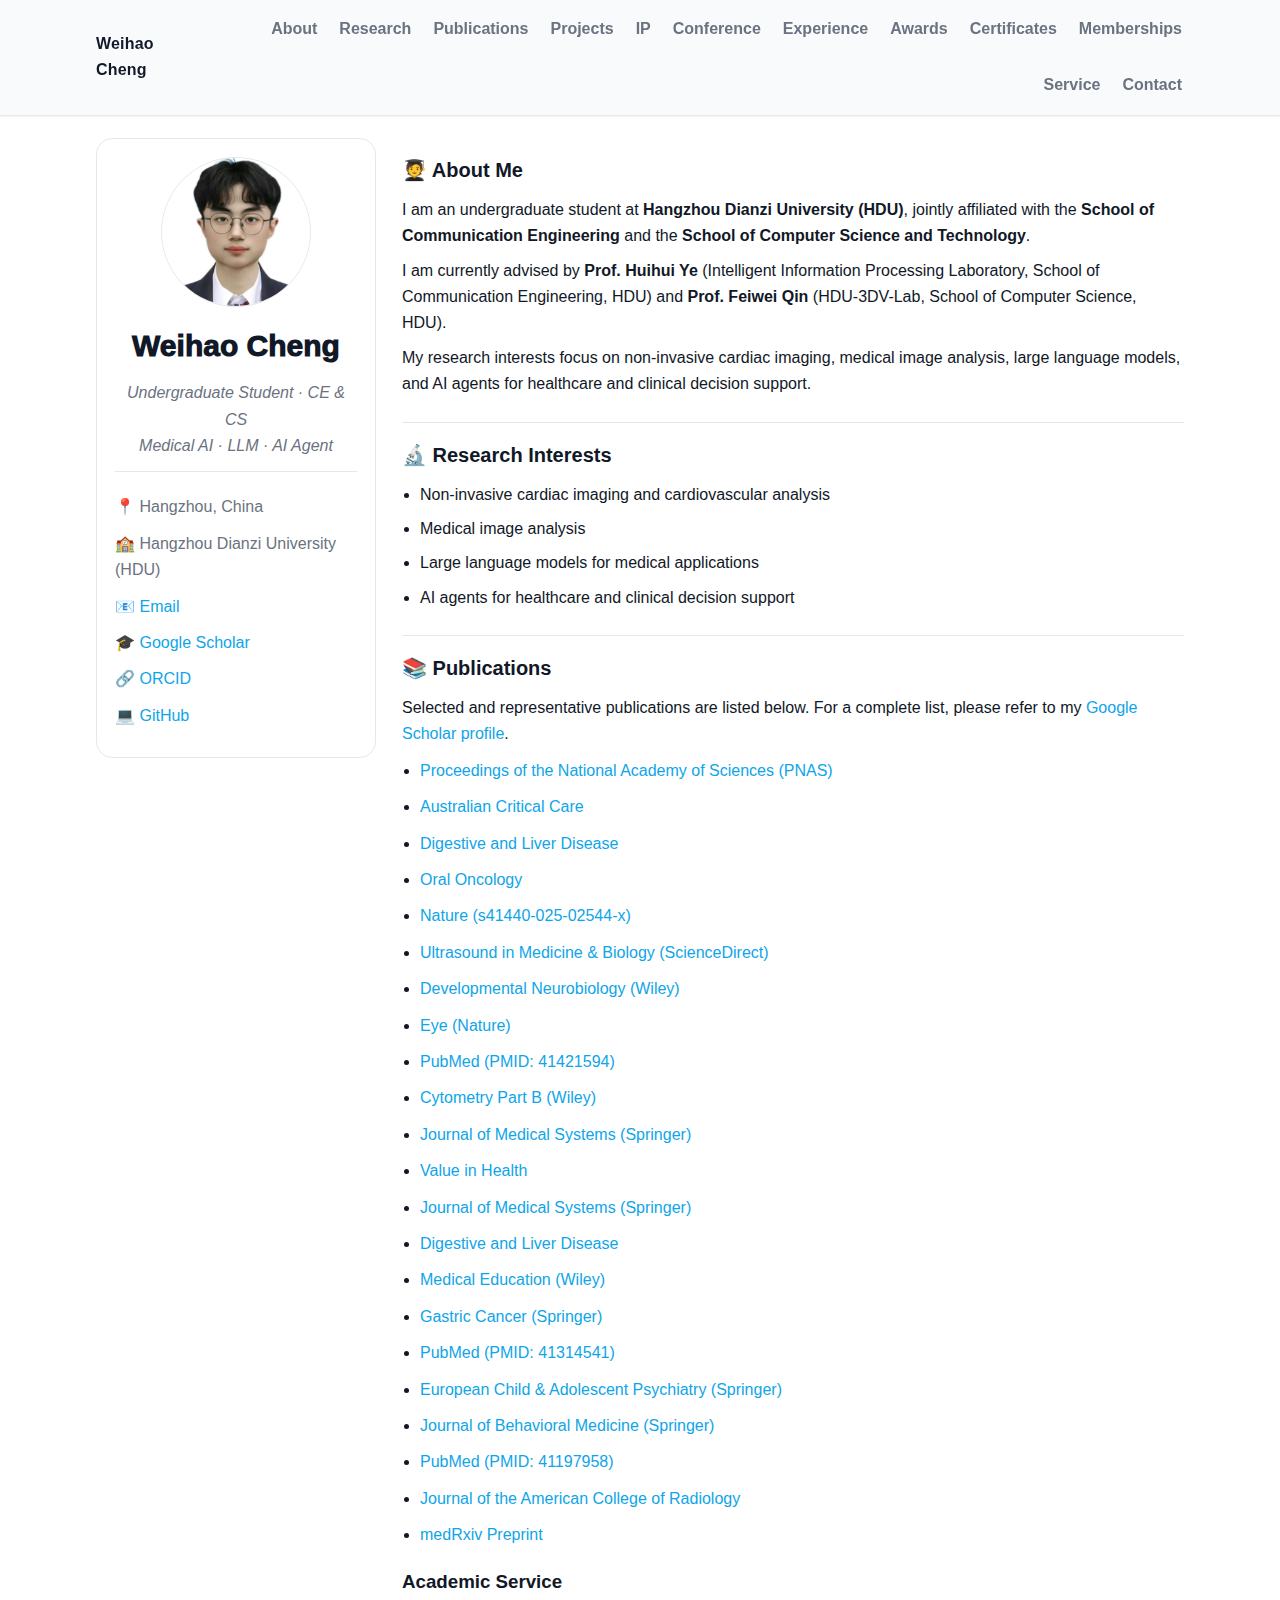
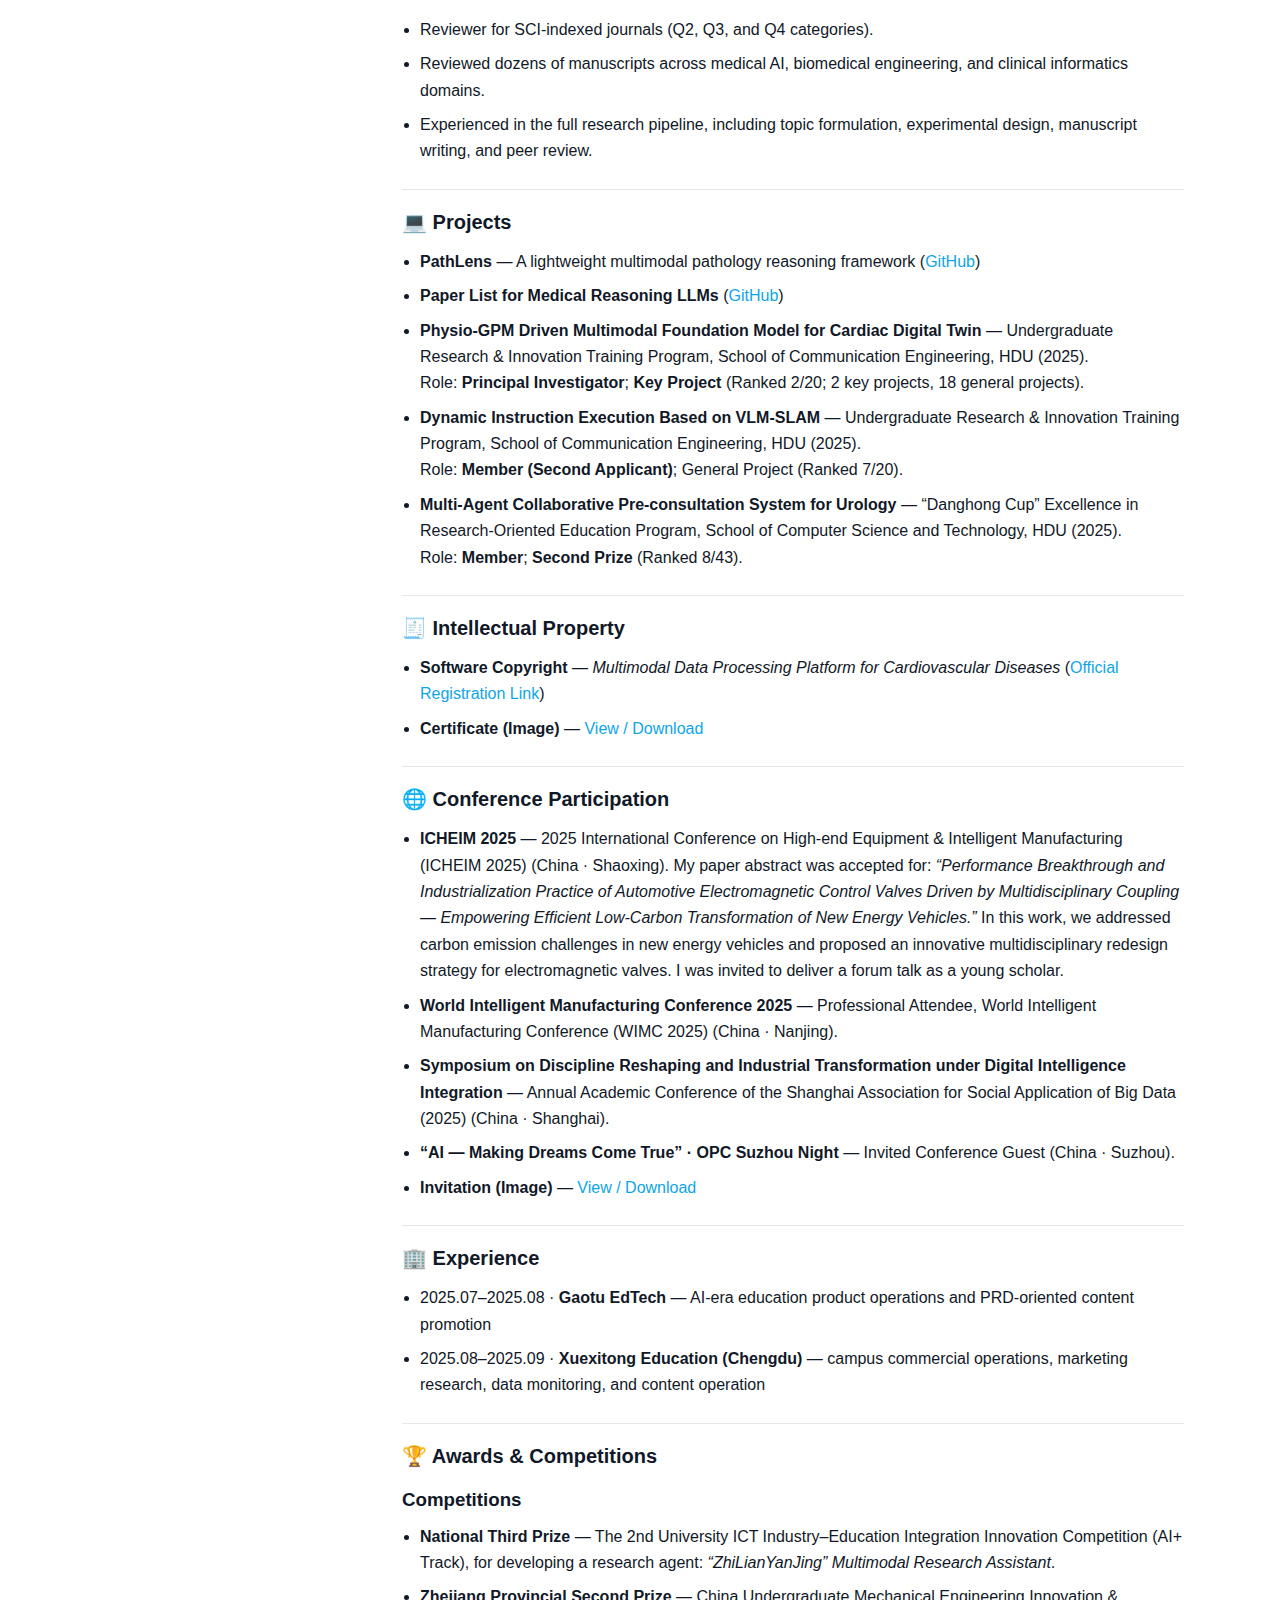
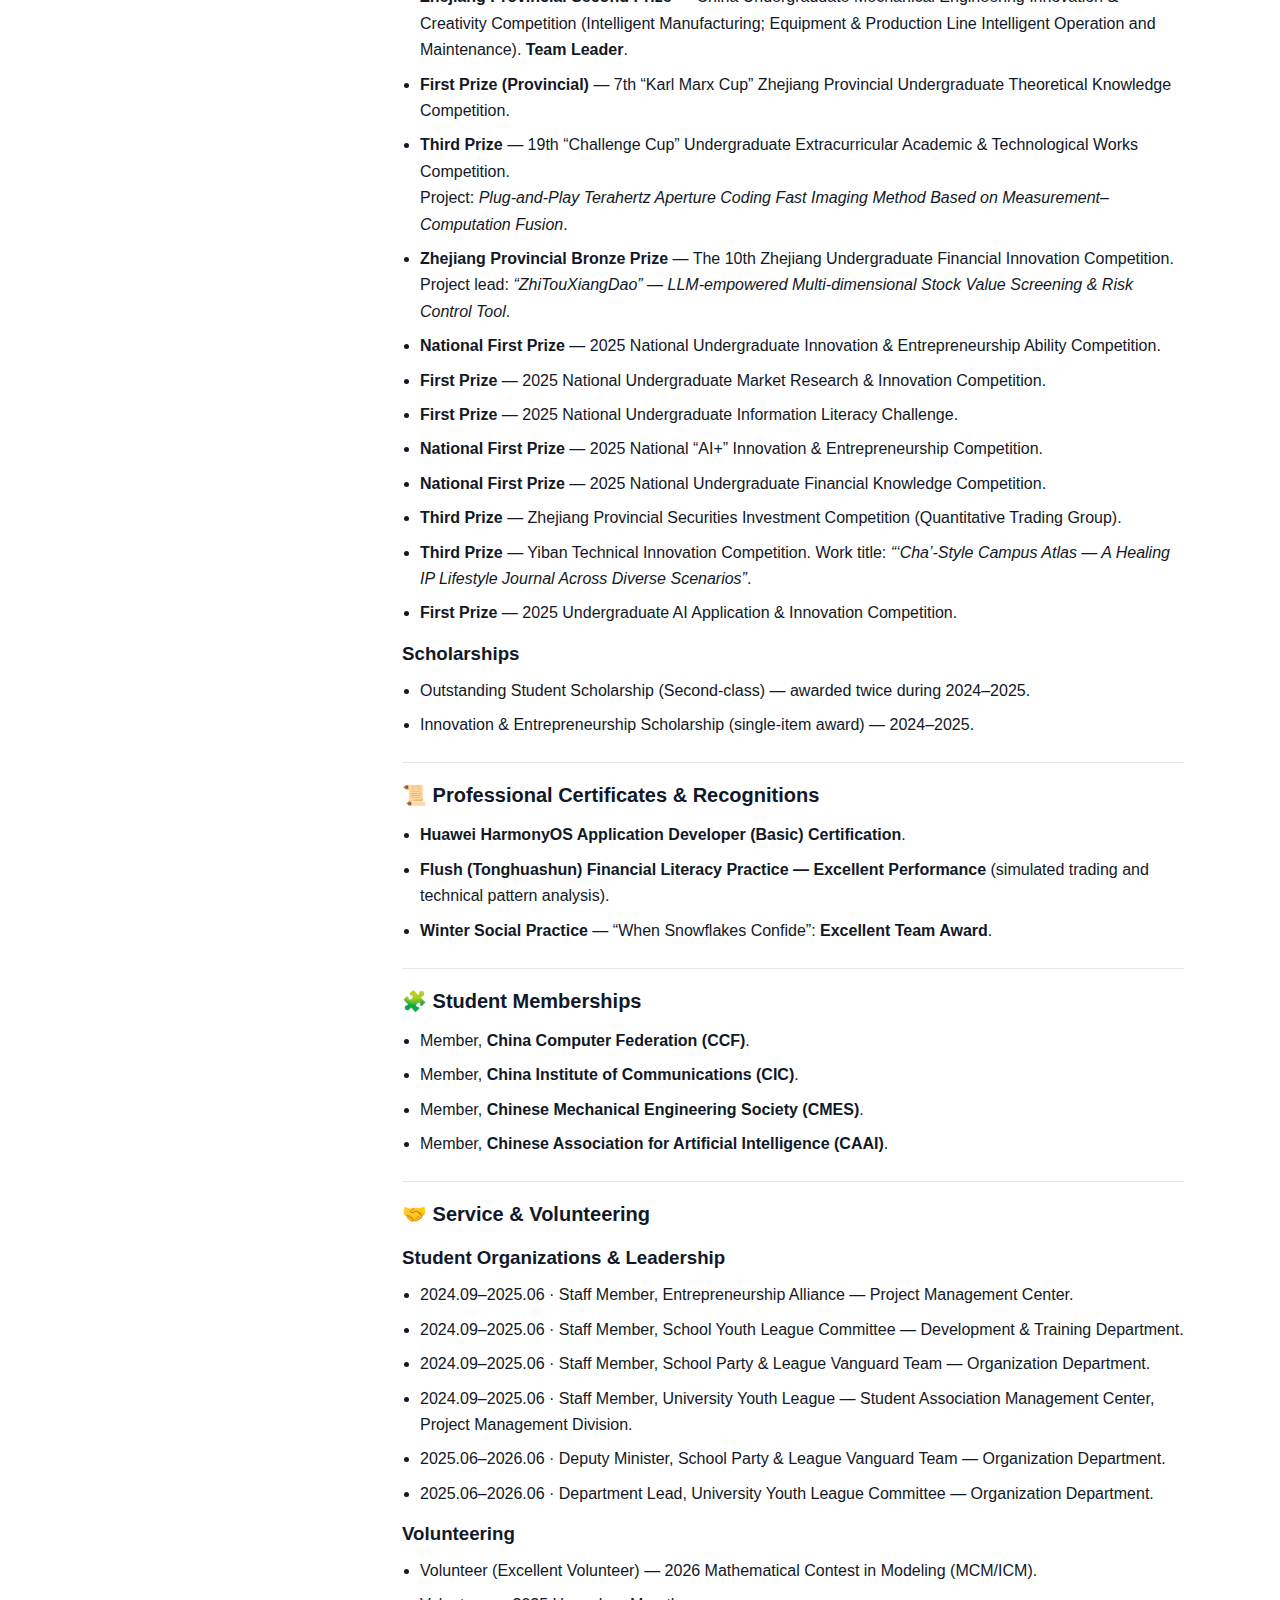
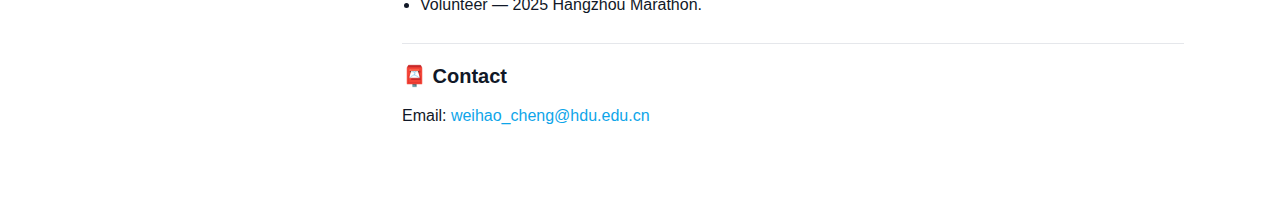
<file: index.html>
<!doctype html>
<html lang="en">
<head>
  <meta charset="utf-8"/>
  <meta name="viewport" content="width=device-width, initial-scale=1"/>
  <title>Weihao Cheng</title>
  <link rel="stylesheet" href="./assets/style.css">
</head>

<body>

<!-- ================= Top Navigation ================= -->
<header class="topbar">
  <div class="nav-inner">
    <div class="brand">Weihao Cheng</div>
    <nav class="nav">
      <a href="#about">About</a>
      <a href="#interests">Research</a>
      <a href="#publications">Publications</a>
      <a href="#projects">Projects</a>
      <a href="#ip">IP</a>
      <a href="#conference">Conference</a>
      <a href="#experience">Experience</a>
      <a href="#awards">Awards</a>
      <a href="#certificates">Certificates</a>
      <a href="#memberships">Memberships</a>
      <a href="#service">Service</a>
      <a href="#contact">Contact</a>
    </nav>
  </div>
</header>

<!-- ================= Main Layout ================= -->
<main class="container">

  <!-- ================= Sidebar ================= -->
  <aside class="sidebar">
    <div class="profile">
      <img src="./assets/avatar.jpg" class="avatar" alt="Weihao Cheng">
      <h1>Weihao Cheng</h1>
      <p class="tagline">
        Undergraduate Student · CE &amp; CS<br/>
        Medical AI · LLM · AI Agent
      </p>

      <ul class="info">
        <li>📍 <span>Hangzhou, China</span></li>
        <li>🏫 <span>Hangzhou Dianzi University (HDU)</span></li>
        <li>📧 <a href="mailto:weihao_cheng@hdu.edu.cn">Email</a></li>
        <li>🎓 <a href="https://scholar.google.com/citations?user=Hi_tqZgAAAAJ&amp;hl=zh-CN" target="_blank" rel="noopener">Google Scholar</a></li>
        <li>🔗 <a href="https://orcid.org/0009-0009-1891-4760" target="_blank" rel="noopener">ORCID</a></li>
        <li>💻 <a href="https://github.com/VhoCheng" target="_blank" rel="noopener">GitHub</a></li>
      </ul>
    </div>
  </aside>

  <!-- ================= Content ================= -->
  <section class="content">

    <!-- ===== About ===== -->
    <section class="section" id="about">
      <h2>🧑‍🎓 About Me</h2>
      <p>
        I am an undergraduate student at <b>Hangzhou Dianzi University (HDU)</b>,
        jointly affiliated with the <b>School of Communication Engineering</b> and the
        <b>School of Computer Science and Technology</b>.
      </p>
      <p>
        I am currently advised by <b>Prof. Huihui Ye</b>
        (Intelligent Information Processing Laboratory, School of Communication Engineering, HDU)
        and <b>Prof. Feiwei Qin</b>
        (HDU-3DV-Lab, School of Computer Science, HDU).
      </p>
      <p>
        My research interests focus on non-invasive cardiac imaging, medical image analysis,
        large language models, and AI agents for healthcare and clinical decision support.
      </p>
    </section>

    <!-- ===== Research Interests ===== -->
    <section class="section" id="interests">
      <h2>🔬 Research Interests</h2>
      <ul>
        <li>Non-invasive cardiac imaging and cardiovascular analysis</li>
        <li>Medical image analysis</li>
        <li>Large language models for medical applications</li>
        <li>AI agents for healthcare and clinical decision support</li>
      </ul>
    </section>

    <!-- ===== Publications ===== -->
    <section class="section" id="publications">
      <h2>📚 Publications</h2>
      <p>
        Selected and representative publications are listed below.
        For a complete list, please refer to my
        <a href="https://scholar.google.com/citations?user=Hi_tqZgAAAAJ&amp;hl=zh-CN" target="_blank" rel="noopener">Google Scholar profile</a>.
      </p>

      <ul class="pub-list">
        <li><a href="https://www.pnas.org/doi/abs/10.1073/pnas.2529610122" target="_blank" rel="noopener">Proceedings of the National Academy of Sciences (PNAS)</a></li>
        <li><a href="https://www.australiancriticalcare.com/article/S1036-7314(25)00313-3/abstract" target="_blank" rel="noopener">Australian Critical Care</a></li>
        <li><a href="https://www.dldjournalonline.com/article/S1590-8658(25)01217-4/fulltext" target="_blank" rel="noopener">Digestive and Liver Disease</a></li>
        <li><a href="https://www.oooojournal.net/article/S2212-4403(26)00043-X/abstract" target="_blank" rel="noopener">Oral Oncology</a></li>
        <li><a href="https://www.nature.com/articles/s41440-025-02544-x" target="_blank" rel="noopener">Nature (s41440-025-02544-x)</a></li>
        <li><a href="https://www.sciencedirect.com/science/article/abs/pii/S0720048X26000185" target="_blank" rel="noopener">Ultrasound in Medicine &amp; Biology (ScienceDirect)</a></li>
        <li><a href="https://onlinelibrary.wiley.com/doi/abs/10.1111/dewb.70018" target="_blank" rel="noopener">Developmental Neurobiology (Wiley)</a></li>
        <li><a href="https://www.nature.com/articles/s41433-025-04188-0" target="_blank" rel="noopener">Eye (Nature)</a></li>
        <li><a href="https://pubmed.ncbi.nlm.nih.gov/41421594/" target="_blank" rel="noopener">PubMed (PMID: 41421594)</a></li>
        <li><a href="https://onlinelibrary.wiley.com/doi/abs/10.1002/cytob.70002" target="_blank" rel="noopener">Cytometry Part B (Wiley)</a></li>
        <li><a href="https://link.springer.com/article/10.1007/s10916-025-02318-5" target="_blank" rel="noopener">Journal of Medical Systems (Springer)</a></li>
        <li><a href="https://www.valueinhealthjournal.com/article/S1098-3015(25)06188-1/abstract" target="_blank" rel="noopener">Value in Health</a></li>
        <li><a href="https://link.springer.com/article/10.1007/s10916-025-02294-w" target="_blank" rel="noopener">Journal of Medical Systems (Springer)</a></li>
        <li><a href="https://www.dldjournalonline.com/article/S1590-8658(25)01126-0/fulltext" target="_blank" rel="noopener">Digestive and Liver Disease</a></li>
        <li><a href="https://asmepublications.onlinelibrary.wiley.com/doi/abs/10.1111/medu.70115" target="_blank" rel="noopener">Medical Education (Wiley)</a></li>
        <li><a href="https://link.springer.com/article/10.1007/s10120-025-01691-x" target="_blank" rel="noopener">Gastric Cancer (Springer)</a></li>
        <li><a href="https://pubmed.ncbi.nlm.nih.gov/41314541/" target="_blank" rel="noopener">PubMed (PMID: 41314541)</a></li>
        <li><a href="https://link.springer.com/article/10.1007/s00787-025-02920-5" target="_blank" rel="noopener">European Child &amp; Adolescent Psychiatry (Springer)</a></li>
        <li><a href="https://link.springer.com/article/10.1007/s10877-025-01384-x" target="_blank" rel="noopener">Journal of Behavioral Medicine (Springer)</a></li>
        <li><a href="https://pubmed.ncbi.nlm.nih.gov/41197958/" target="_blank" rel="noopener">PubMed (PMID: 41197958)</a></li>
        <li><a href="https://www.jacr.org/article/S1546-1440(25)00714-8/abstract" target="_blank" rel="noopener">Journal of the American College of Radiology</a></li>
        <li><a href="https://www.medrxiv.org/content/10.64898/2025.12.23.25342946v1" target="_blank" rel="noopener">medRxiv Preprint</a></li>
      </ul>   
      
      <h3>Academic Service</h3>
      <ul>
        <li>
          Reviewer for SCI-indexed journals (Q2, Q3, and Q4 categories).
        </li>
        <li>
          Reviewed dozens of manuscripts across medical AI, biomedical engineering,
          and clinical informatics domains.
        </li>
        <li>
          Experienced in the full research pipeline, including topic formulation,
          experimental design, manuscript writing, and peer review.
        </li>
      </ul>
    </section>

    <!-- ===== Projects ===== -->
    <section class="section" id="projects">
      <h2>💻 Projects</h2>
      <ul>
        <li>
          <b>PathLens</b> — A lightweight multimodal pathology reasoning framework
          (<a href="https://github.com/VhoCheng/PathLens" target="_blank" rel="noopener">GitHub</a>)
        </li>
        <li>
           <b>Paper List for Medical Reasoning LLMs</b>
          (<a href="https://github.com/HovChen/Paper-List-for-Medical-Reasoning-Large-Language-Models" target="_blank" rel="noopener">GitHub</a>)
        </li>
        <li>
          <b>Physio-GPM Driven Multimodal Foundation Model for Cardiac Digital Twin</b> —
          Undergraduate Research &amp; Innovation Training Program, School of Communication Engineering, HDU (2025).
          <br/>
          Role: <b>Principal Investigator</b>; <b>Key Project</b> (Ranked 2/20; 2 key projects, 18 general projects).
        </li>
        <li>
          <b>Dynamic Instruction Execution Based on VLM-SLAM</b> —
          Undergraduate Research &amp; Innovation Training Program, School of Communication Engineering, HDU (2025).
          <br/>
          Role: <b>Member (Second Applicant)</b>; General Project (Ranked 7/20).
        </li>
        <li>
          <b>Multi-Agent Collaborative Pre-consultation System for Urology</b> —
          “Danghong Cup” Excellence in Research-Oriented Education Program,
          School of Computer Science and Technology, HDU (2025).
          <br/>
          Role: <b>Member</b>; <b>Second Prize</b> (Ranked 8/43).
        </li>
      </ul>
    </section>

    <!-- ===== Intellectual Property / Software Copyright ===== -->
    <section class="section" id="ip">
      <h2>🧾 Intellectual Property</h2>
      <ul>
        <li>
          <b>Software Copyright</b> — <i>Multimodal Data Processing Platform for Cardiovascular Diseases</i>
          (<a href="https://register.ccopyright.com.cn/accountDetails.html?flowNumber=2025R11L3100631&amp;current=soft_register&amp;time=1770454641189" target="_blank" rel="noopener">Official Registration Link</a>)
        </li>
        <li>
          <b>Certificate (Image)</b> —
          <a href="./assets/software_copyright_certificate.png" target="_blank" rel="noopener">View / Download</a>
        </li>
      </ul>
    </section>

<!-- ===== Conference ===== -->
<section class="section" id="conference">
  <h2>🌐 Conference Participation</h2>
  <ul>
    <li>
      <b>ICHEIM 2025</b> — 2025 International Conference on High-end Equipment &amp; Intelligent Manufacturing (ICHEIM 2025) (China · Shaoxing).
      My paper abstract was accepted for:
      <i>“Performance Breakthrough and Industrialization Practice of Automotive Electromagnetic Control Valves Driven by Multidisciplinary Coupling — Empowering Efficient Low-Carbon Transformation of New Energy Vehicles.”</i>
      In this work, we addressed carbon emission challenges in new energy vehicles and proposed an innovative multidisciplinary redesign strategy for electromagnetic valves.
      I was invited to deliver a forum talk as a young scholar.
    </li>

    <li>
      <b>World Intelligent Manufacturing Conference 2025</b> — Professional Attendee,
      World Intelligent Manufacturing Conference (WIMC 2025) (China · Nanjing).
    </li>

    <li>
      <b>Symposium on Discipline Reshaping and Industrial Transformation under Digital Intelligence Integration</b> —
      Annual Academic Conference of the Shanghai Association for Social Application of Big Data (2025) (China · Shanghai).
    </li>

    <li>
      <b>“AI — Making Dreams Come True” · OPC Suzhou Night</b> —
      Invited Conference Guest (China · Suzhou).
    </li>

    <li>
      <b>Invitation (Image)</b> —
      <a href="./assets/icheim_invitation.jpg" target="_blank" rel="noopener">View / Download</a>
    </li>
  </ul>
</section>

    <!-- ===== Experience ===== -->
    <section class="section" id="experience">
      <h2>🏢 Experience</h2>
      <ul>
        <li>
          2025.07–2025.08 · <b>Gaotu EdTech</b> —
          AI-era education product operations and PRD-oriented content promotion
        </li>
        <li>
          2025.08–2025.09 · <b>Xuexitong Education (Chengdu)</b> —
          campus commercial operations, marketing research, data monitoring, and content operation
        </li>
      </ul>
    </section>

    <!-- ===== Awards & Competitions ===== -->
    <section class="section" id="awards">
      <h2>🏆 Awards &amp; Competitions</h2>

      <h3 style="margin:12px 0 6px;">Competitions</h3>
      <ul>
        <li>
          <b>National Third Prize</b> — The 2nd University ICT Industry–Education Integration Innovation Competition (AI+ Track),
          for developing a research agent: <i>“ZhiLianYanJing” Multimodal Research Assistant</i>.
        </li>
        <li>
          <b>Zhejiang Provincial Second Prize</b> — China Undergraduate Mechanical Engineering Innovation &amp; Creativity Competition
          (Intelligent Manufacturing; Equipment &amp; Production Line Intelligent Operation and Maintenance). <b>Team Leader</b>.
        </li>
         <li>
          <b>First Prize (Provincial)</b> — 7th “Karl Marx Cup” Zhejiang Provincial Undergraduate Theoretical Knowledge Competition.
        </li>
        <li>
          <b>Third Prize</b> — 19th “Challenge Cup” Undergraduate Extracurricular Academic &amp; Technological Works Competition.
          <br/>
          Project: <i>Plug-and-Play Terahertz Aperture Coding Fast Imaging Method Based on Measurement–Computation Fusion</i>.
        </li>
        <li>
          <b>Zhejiang Provincial Bronze Prize</b> — The 10th Zhejiang Undergraduate Financial Innovation Competition.
          Project lead: <i>“ZhiTouXiangDao” — LLM-empowered Multi-dimensional Stock Value Screening &amp; Risk Control Tool</i>.
        </li>
        <li><b>National First Prize</b> — 2025 National Undergraduate Innovation &amp; Entrepreneurship Ability Competition.</li>
        <li><b>First Prize</b> — 2025 National Undergraduate Market Research &amp; Innovation Competition.</li>
        <li><b>First Prize</b> — 2025 National Undergraduate Information Literacy Challenge.</li>
        <li><b>National First Prize</b> — 2025 National “AI+” Innovation &amp; Entrepreneurship Competition.</li>
        <li><b>National First Prize</b> — 2025 National Undergraduate Financial Knowledge Competition.</li>
        <li><b>Third Prize</b> — Zhejiang Provincial Securities Investment Competition (Quantitative Trading Group).</li>
        <li>
          <b>Third Prize</b> — Yiban Technical Innovation Competition.
          Work title: <i>“‘Cha’-Style Campus Atlas — A Healing IP Lifestyle Journal Across Diverse Scenarios”</i>.
        </li>
        <li><b>First Prize</b> — 2025 Undergraduate AI Application &amp; Innovation Competition.</li>
      </ul>

      <h3 style="margin:12px 0 6px;">Scholarships</h3>
      <ul>
        <li>Outstanding Student Scholarship (Second-class) — awarded twice during 2024–2025.</li>
        <li>Innovation &amp; Entrepreneurship Scholarship (single-item award) — 2024–2025.</li>
      </ul>
    </section>

    <!-- ===== Professional Certificates ===== -->
    <section class="section" id="certificates">
      <h2>📜 Professional Certificates &amp; Recognitions</h2>
      <ul>
        <li><b>Huawei HarmonyOS Application Developer (Basic) Certification</b>.</li>
        <li><b>Flush (Tonghuashun) Financial Literacy Practice — Excellent Performance</b> (simulated trading and technical pattern analysis).</li>
        <li><b>Winter Social Practice</b> — “When Snowflakes Confide”: <b>Excellent Team Award</b>.</li>
      </ul>
    </section>

    <!-- ===== Student Memberships (NEW) ===== -->
    <section class="section" id="memberships">
      <h2>🧩 Student Memberships</h2>
      <ul>
        <li>Member, <b>China Computer Federation (CCF)</b>.</li>
        <li>Member, <b>China Institute of Communications (CIC)</b>.</li>
        <li>Member, <b>Chinese Mechanical Engineering Society (CMES)</b>.</li>
        <li>Member, <b>Chinese Association for Artificial Intelligence (CAAI)</b>.</li>
      </ul>
    </section>

    <!-- ===== Service & Volunteering (FULL, not shortened) ===== -->
    <section class="section" id="service">
      <h2>🤝 Service &amp; Volunteering</h2>

      <h3 style="margin:12px 0 6px;">Student Organizations &amp; Leadership</h3>
      <ul>
        <li>2024.09–2025.06 · Staff Member, Entrepreneurship Alliance — Project Management Center.</li>
        <li>2024.09–2025.06 · Staff Member, School Youth League Committee — Development &amp; Training Department.</li>
        <li>2024.09–2025.06 · Staff Member, School Party &amp; League Vanguard Team — Organization Department.</li>
        <li>2024.09–2025.06 · Staff Member, University Youth League — Student Association Management Center, Project Management Division.</li>
        <li>2025.06–2026.06 · Deputy Minister, School Party &amp; League Vanguard Team — Organization Department.</li>
        <li>2025.06–2026.06 · Department Lead, University Youth League Committee — Organization Department.</li>
      </ul>

      <h3 style="margin:12px 0 6px;">Volunteering</h3>
      <ul>
        <li>Volunteer (Excellent Volunteer) — 2026 Mathematical Contest in Modeling (MCM/ICM).</li>
        <li>Volunteer — 2025 Hangzhou Marathon.</li>
      </ul>
    </section>

    <!-- ===== Contact ===== -->
    <section class="section" id="contact">
      <h2>📮 Contact</h2>
      <p>Email: <a href="mailto:weihao_cheng@hdu.edu.cn">weihao_cheng@hdu.edu.cn</a></p>
    </section>

  </section>
</main>

</body>
</html>
</file>
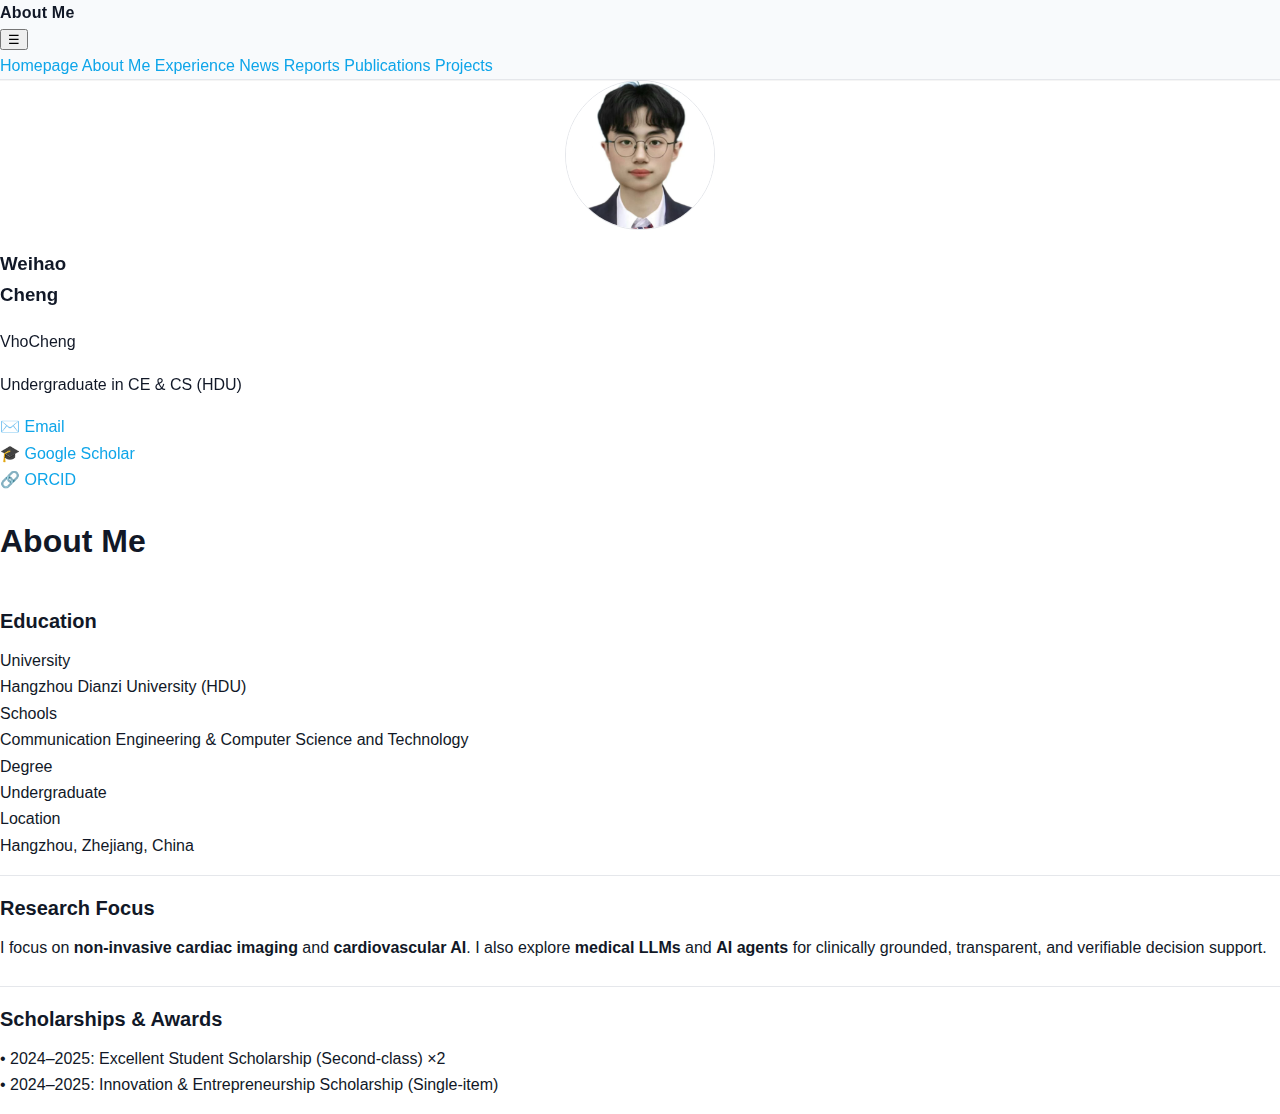
<file: about.html>
<!doctype html>
<html lang="en">
<head>
  <meta charset="utf-8" />
  <meta name="viewport" content="width=device-width,initial-scale=1" />
  <title>About · Weihao Cheng</title>
  <link rel="stylesheet" href="assets/style.css" />
  <script src="assets/site.js"></script>
</head>
<body>

<div class="topbar">
  <div class="inner">
    <div class="brand">About Me</div>
    <button class="menuBtn" onclick="toggleMenu()">☰</button>
    <div class="navlinks" id="navlinks">
      <a href="index.html">Homepage</a>
      <a class="active" href="about.html">About Me</a>
      <a href="internships.html">Experience</a>
      <a href="news.html">News</a>
      <a href="reports.html">Reports</a>
      <a href="publications.html">Publications</a>
      <a href="projects.html">Projects</a>
    </div>
  </div>
</div>

<div class="wrap">
  <aside class="sidebar">
    <img class="avatar" src="assets/avatar.jpg" alt="avatar" />
    <h3 class="name">Weihao<br/>Cheng</h3>
    <div class="handle">VhoCheng</div>
    <p class="bio">Undergraduate in CE & CS (HDU)</p>
    <div class="meta">
      <div class="row">✉️ <a href="mailto:weihao_cheng@hdu.edu.cn">Email</a></div>
      <div class="row">🎓 <a href="https://scholar.google.com/citations?user=Hi_tqZgAAAAJ&hl=zh-CN" target="_blank" rel="noreferrer">Google Scholar</a></div>
      <div class="row">🔗 <a href="https://orcid.org/0009-0009-1891-4760" target="_blank" rel="noreferrer">ORCID</a></div>
    </div>
  </aside>

  <main class="main">
    <h1>About Me</h1>

    <div class="section">
      <h2>Education</h2>
      <div class="kv">
        <div>University</div><div>Hangzhou Dianzi University (HDU)</div>
        <div>Schools</div><div>Communication Engineering & Computer Science and Technology</div>
        <div>Degree</div><div>Undergraduate</div>
        <div>Location</div><div>Hangzhou, Zhejiang, China</div>
      </div>
    </div>

    <div class="section">
      <h2>Research Focus</h2>
      <p>
        I focus on <b>non-invasive cardiac imaging</b> and <b>cardiovascular AI</b>.
        I also explore <b>medical LLMs</b> and <b>AI agents</b> for clinically grounded,
        transparent, and verifiable decision support.
      </p>
    </div>

    <div class="section">
      <h2>Scholarships & Awards</h2>
      <div class="item">• 2024–2025: Excellent Student Scholarship (Second-class) ×2</div>
      <div class="item">• 2024–2025: Innovation & Entrepreneurship Scholarship (Single-item)</div>
    </div>

  </main>
</div>

</body>
</html>
</file>
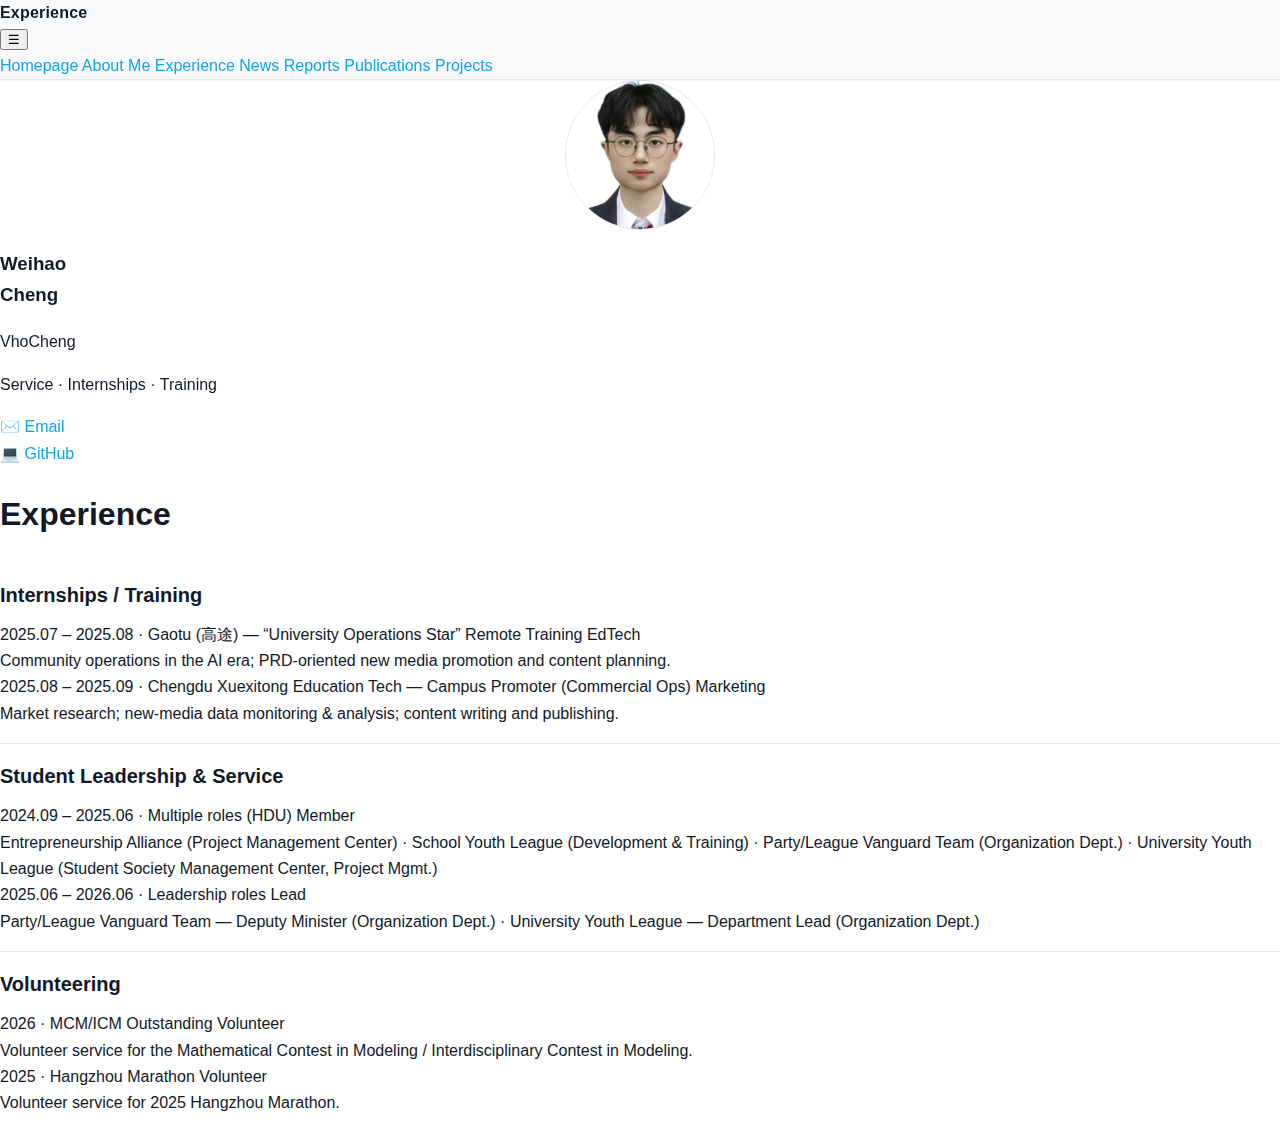
<file: internships.html>
<!doctype html>
<html lang="en">
<head>
  <meta charset="utf-8" />
  <meta name="viewport" content="width=device-width,initial-scale=1" />
  <title>Experience · Weihao Cheng</title>
  <link rel="stylesheet" href="assets/style.css" />
  <script src="assets/site.js"></script>
</head>
<body>

<div class="topbar">
  <div class="inner">
    <div class="brand">Experience</div>
    <button class="menuBtn" onclick="toggleMenu()">☰</button>
    <div class="navlinks" id="navlinks">
      <a href="index.html">Homepage</a>
      <a href="about.html">About Me</a>
      <a class="active" href="internships.html">Experience</a>
      <a href="news.html">News</a>
      <a href="reports.html">Reports</a>
      <a href="publications.html">Publications</a>
      <a href="projects.html">Projects</a>
    </div>
  </div>
</div>

<div class="wrap">
  <aside class="sidebar">
    <img class="avatar" src="assets/avatar.jpg" alt="avatar" />
    <h3 class="name">Weihao<br/>Cheng</h3>
    <div class="handle">VhoCheng</div>
    <p class="bio">Service · Internships · Training</p>
    <div class="meta">
      <div class="row">✉️ <a href="mailto:weihao_cheng@hdu.edu.cn">Email</a></div>
      <div class="row">💻 <a href="https://github.com/VhoCheng" target="_blank" rel="noreferrer">GitHub</a></div>
    </div>
  </aside>

  <main class="main">
    <h1>Experience</h1>

    <div class="section">
      <h2>Internships / Training</h2>

      <div class="item">
        <div class="title">2025.07 – 2025.08 · Gaotu (高途) — “University Operations Star” Remote Training <span class="badge">EdTech</span></div>
        <div class="desc">Community operations in the AI era; PRD-oriented new media promotion and content planning.</div>
      </div>

      <div class="item">
        <div class="title">2025.08 – 2025.09 · Chengdu Xuexitong Education Tech — Campus Promoter (Commercial Ops) <span class="badge">Marketing</span></div>
        <div class="desc">Market research; new-media data monitoring & analysis; content writing and publishing.</div>
      </div>
    </div>

    <div class="section">
      <h2>Student Leadership & Service</h2>

      <div class="item">
        <div class="title">2024.09 – 2025.06 · Multiple roles (HDU) <span class="badge">Member</span></div>
        <div class="desc">
          Entrepreneurship Alliance (Project Management Center) · School Youth League (Development & Training) ·
          Party/League Vanguard Team (Organization Dept.) · University Youth League (Student Society Management Center, Project Mgmt.)
        </div>
      </div>

      <div class="item">
        <div class="title">2025.06 – 2026.06 · Leadership roles <span class="badge">Lead</span></div>
        <div class="desc">
          Party/League Vanguard Team — Deputy Minister (Organization Dept.) ·
          University Youth League — Department Lead (Organization Dept.)
        </div>
      </div>
    </div>

    <div class="section">
      <h2>Volunteering</h2>
      <div class="item">
        <div class="title">2026 · MCM/ICM Outstanding Volunteer</div>
        <div class="desc">Volunteer service for the Mathematical Contest in Modeling / Interdisciplinary Contest in Modeling.</div>
      </div>
      <div class="item">
        <div class="title">2025 · Hangzhou Marathon Volunteer</div>
        <div class="desc">Volunteer service for 2025 Hangzhou Marathon.</div>
      </div>
    </div>

  </main>
</div>

</body>
</html>
</file>
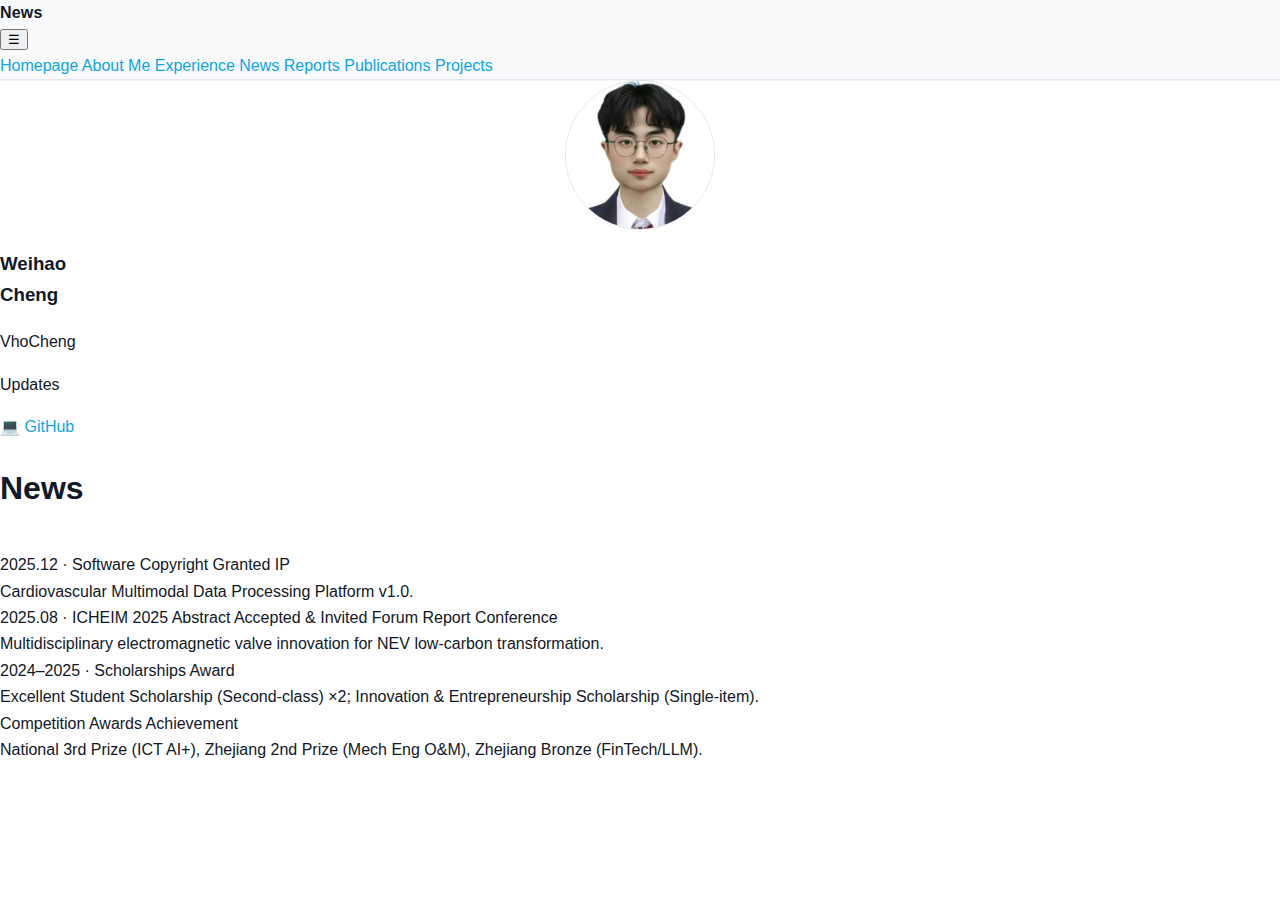
<file: news.html>
<!doctype html>
<html lang="en">
<head>
  <meta charset="utf-8" />
  <meta name="viewport" content="width=device-width,initial-scale=1" />
  <title>News · Weihao Cheng</title>
  <link rel="stylesheet" href="assets/style.css" />
  <script src="assets/site.js"></script>
</head>
<body>

<div class="topbar">
  <div class="inner">
    <div class="brand">News</div>
    <button class="menuBtn" onclick="toggleMenu()">☰</button>
    <div class="navlinks" id="navlinks">
      <a href="index.html">Homepage</a>
      <a href="about.html">About Me</a>
      <a href="internships.html">Experience</a>
      <a class="active" href="news.html">News</a>
      <a href="reports.html">Reports</a>
      <a href="publications.html">Publications</a>
      <a href="projects.html">Projects</a>
    </div>
  </div>
</div>

<div class="wrap">
  <aside class="sidebar">
    <img class="avatar" src="assets/avatar.jpg" alt="avatar" />
    <h3 class="name">Weihao<br/>Cheng</h3>
    <div class="handle">VhoCheng</div>
    <p class="bio">Updates</p>
    <div class="meta">
      <div class="row">💻 <a href="https://github.com/VhoCheng" target="_blank" rel="noreferrer">GitHub</a></div>
    </div>
  </aside>

  <main class="main">
    <h1>News</h1>

    <div class="section">
      <div class="item">
        <div class="title">2025.12 · Software Copyright Granted <span class="badge">IP</span></div>
        <div class="desc">Cardiovascular Multimodal Data Processing Platform v1.0.</div>
      </div>

      <div class="item">
        <div class="title">2025.08 · ICHEIM 2025 Abstract Accepted & Invited Forum Report <span class="badge">Conference</span></div>
        <div class="desc">Multidisciplinary electromagnetic valve innovation for NEV low-carbon transformation.</div>
      </div>

      <div class="item">
        <div class="title">2024–2025 · Scholarships <span class="badge">Award</span></div>
        <div class="desc">Excellent Student Scholarship (Second-class) ×2; Innovation & Entrepreneurship Scholarship (Single-item).</div>
      </div>

      <div class="item">
        <div class="title">Competition Awards <span class="badge">Achievement</span></div>
        <div class="desc">National 3rd Prize (ICT AI+), Zhejiang 2nd Prize (Mech Eng O&M), Zhejiang Bronze (FinTech/LLM).</div>
      </div>
    </div>

  </main>
</div>

</body>
</html>
</file>
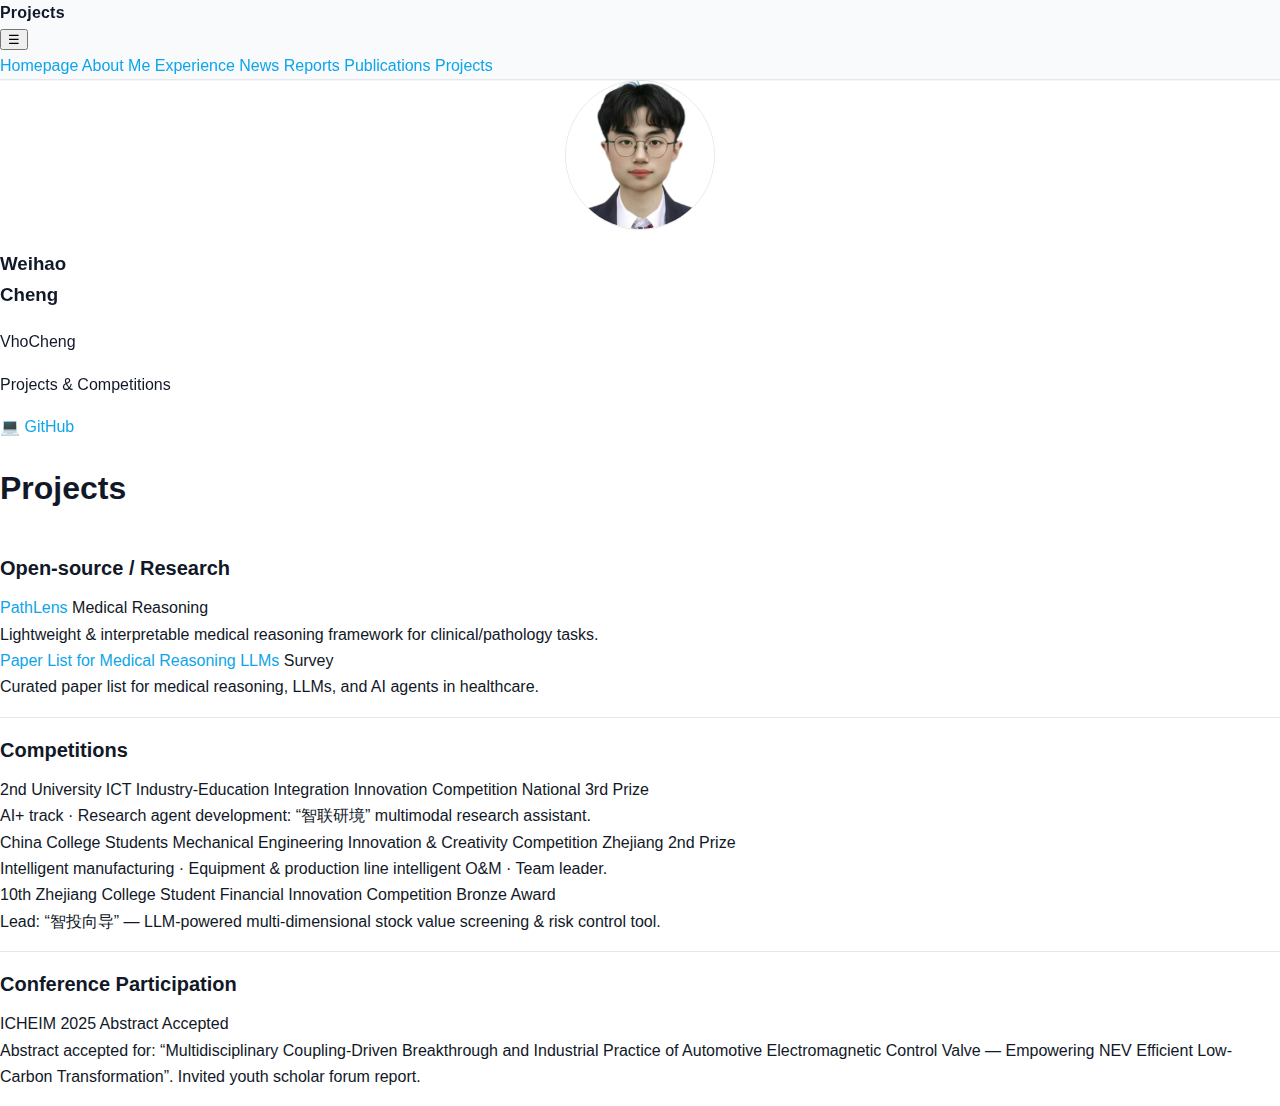
<file: projects.html>
<!doctype html>
<html lang="en">
<head>
  <meta charset="utf-8" />
  <meta name="viewport" content="width=device-width,initial-scale=1" />
  <title>Projects · Weihao Cheng</title>
  <link rel="stylesheet" href="assets/style.css" />
  <script src="assets/site.js"></script>
</head>
<body>

<div class="topbar">
  <div class="inner">
    <div class="brand">Projects</div>
    <button class="menuBtn" onclick="toggleMenu()">☰</button>
    <div class="navlinks" id="navlinks">
      <a href="index.html">Homepage</a>
      <a href="about.html">About Me</a>
      <a href="internships.html">Experience</a>
      <a href="news.html">News</a>
      <a href="reports.html">Reports</a>
      <a href="publications.html">Publications</a>
      <a class="active" href="projects.html">Projects</a>
    </div>
  </div>
</div>

<div class="wrap">
  <aside class="sidebar">
    <img class="avatar" src="assets/avatar.jpg" alt="avatar" />
    <h3 class="name">Weihao<br/>Cheng</h3>
    <div class="handle">VhoCheng</div>
    <p class="bio">Projects & Competitions</p>
    <div class="meta">
      <div class="row">💻 <a href="https://github.com/VhoCheng" target="_blank" rel="noreferrer">GitHub</a></div>
    </div>
  </aside>

  <main class="main">
    <h1>Projects</h1>

    <div class="section">
      <h2>Open-source / Research</h2>

      <div class="item">
        <div class="title"><a href="https://github.com/VhoCheng/PathLens" target="_blank" rel="noreferrer">PathLens</a> <span class="badge">Medical Reasoning</span></div>
        <div class="desc">Lightweight & interpretable medical reasoning framework for clinical/pathology tasks.</div>
      </div>

      <div class="item">
        <div class="title"><a href="https://github.com/HovChen/Paper-List-for-Medical-Reasoning-Large-Language-Models" target="_blank" rel="noreferrer">
          Paper List for Medical Reasoning LLMs</a> <span class="badge">Survey</span></div>
        <div class="desc">Curated paper list for medical reasoning, LLMs, and AI agents in healthcare.</div>
      </div>
    </div>

    <div class="section">
      <h2>Competitions</h2>

      <div class="item">
        <div class="title">2nd University ICT Industry-Education Integration Innovation Competition <span class="badge">National 3rd Prize</span></div>
        <div class="desc">AI+ track · Research agent development: “智联研境” multimodal research assistant.</div>
      </div>

      <div class="item">
        <div class="title">China College Students Mechanical Engineering Innovation & Creativity Competition <span class="badge">Zhejiang 2nd Prize</span></div>
        <div class="desc">Intelligent manufacturing · Equipment & production line intelligent O&M · Team leader.</div>
      </div>

      <div class="item">
        <div class="title">10th Zhejiang College Student Financial Innovation Competition <span class="badge">Bronze Award</span></div>
        <div class="desc">Lead: “智投向导” — LLM-powered multi-dimensional stock value screening & risk control tool.</div>
      </div>
    </div>

    <div class="section">
      <h2>Conference Participation</h2>
      <div class="item">
        <div class="title">ICHEIM 2025 <span class="badge">Abstract Accepted</span></div>
        <div class="desc">
          Abstract accepted for: “Multidisciplinary Coupling-Driven Breakthrough and Industrial Practice of Automotive Electromagnetic Control Valve —
          Empowering NEV Efficient Low-Carbon Transformation”. Invited youth scholar forum report.
        </div>
      </div>
    </div>

  </main>
</div>

</body>
</html>
</file>
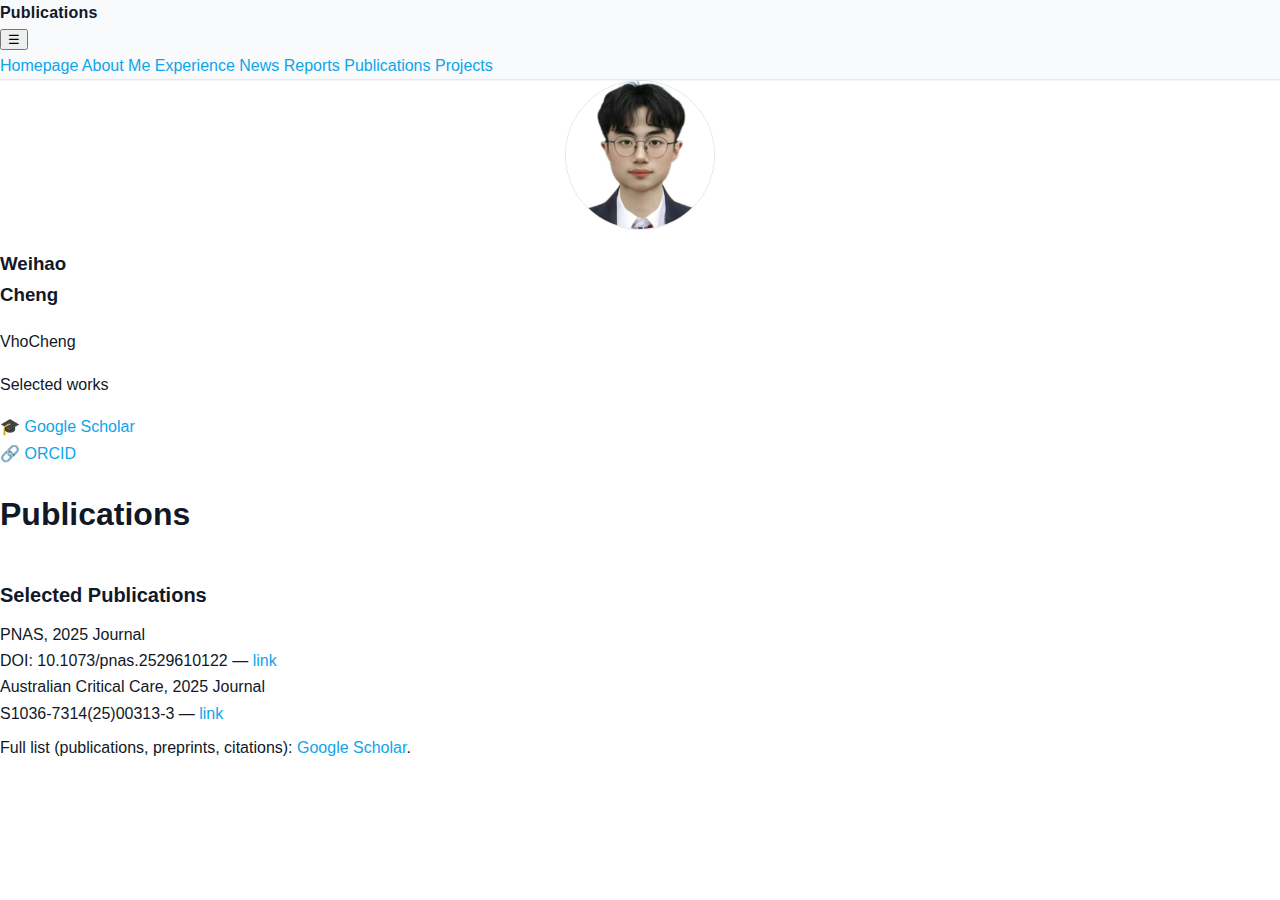
<file: publications.html>
<!doctype html>
<html lang="en">
<head>
  <meta charset="utf-8" />
  <meta name="viewport" content="width=device-width,initial-scale=1" />
  <title>Publications · Weihao Cheng</title>
  <link rel="stylesheet" href="assets/style.css" />
  <script src="assets/site.js"></script>
</head>
<body>

<div class="topbar">
  <div class="inner">
    <div class="brand">Publications</div>
    <button class="menuBtn" onclick="toggleMenu()">☰</button>
    <div class="navlinks" id="navlinks">
      <a href="index.html">Homepage</a>
      <a href="about.html">About Me</a>
      <a href="internships.html">Experience</a>
      <a href="news.html">News</a>
      <a href="reports.html">Reports</a>
      <a class="active" href="publications.html">Publications</a>
      <a href="projects.html">Projects</a>
    </div>
  </div>
</div>

<div class="wrap">
  <aside class="sidebar">
    <img class="avatar" src="assets/avatar.jpg" alt="avatar" />
    <h3 class="name">Weihao<br/>Cheng</h3>
    <div class="handle">VhoCheng</div>
    <p class="bio">Selected works</p>
    <div class="meta">
      <div class="row">🎓 <a href="https://scholar.google.com/citations?user=Hi_tqZgAAAAJ&hl=zh-CN" target="_blank" rel="noreferrer">Google Scholar</a></div>
      <div class="row">🔗 <a href="https://orcid.org/0009-0009-1891-4760" target="_blank" rel="noreferrer">ORCID</a></div>
    </div>
  </aside>

  <main class="main">
    <h1>Publications</h1>

    <div class="section">
      <h2>Selected Publications</h2>

      <div class="item">
        <div class="title">PNAS, 2025 <span class="badge">Journal</span></div>
        <div class="desc">DOI: 10.1073/pnas.2529610122 — <a href="https://www.pnas.org/doi/abs/10.1073/pnas.2529610122" target="_blank" rel="noreferrer">link</a></div>
      </div>

      <div class="item">
        <div class="title">Australian Critical Care, 2025 <span class="badge">Journal</span></div>
        <div class="desc">S1036-7314(25)00313-3 — <a href="https://www.australiancriticalcare.com/article/S1036-7314(25)00313-3/abstract" target="_blank" rel="noreferrer">link</a></div>
      </div>

      <p class="small">
        Full list (publications, preprints, citations): 
        <a href="https://scholar.google.com/citations?user=Hi_tqZgAAAAJ&hl=zh-CN" target="_blank" rel="noreferrer">Google Scholar</a>.
      </p>
    </div>

  </main>
</div>

</body>
</html>
</file>
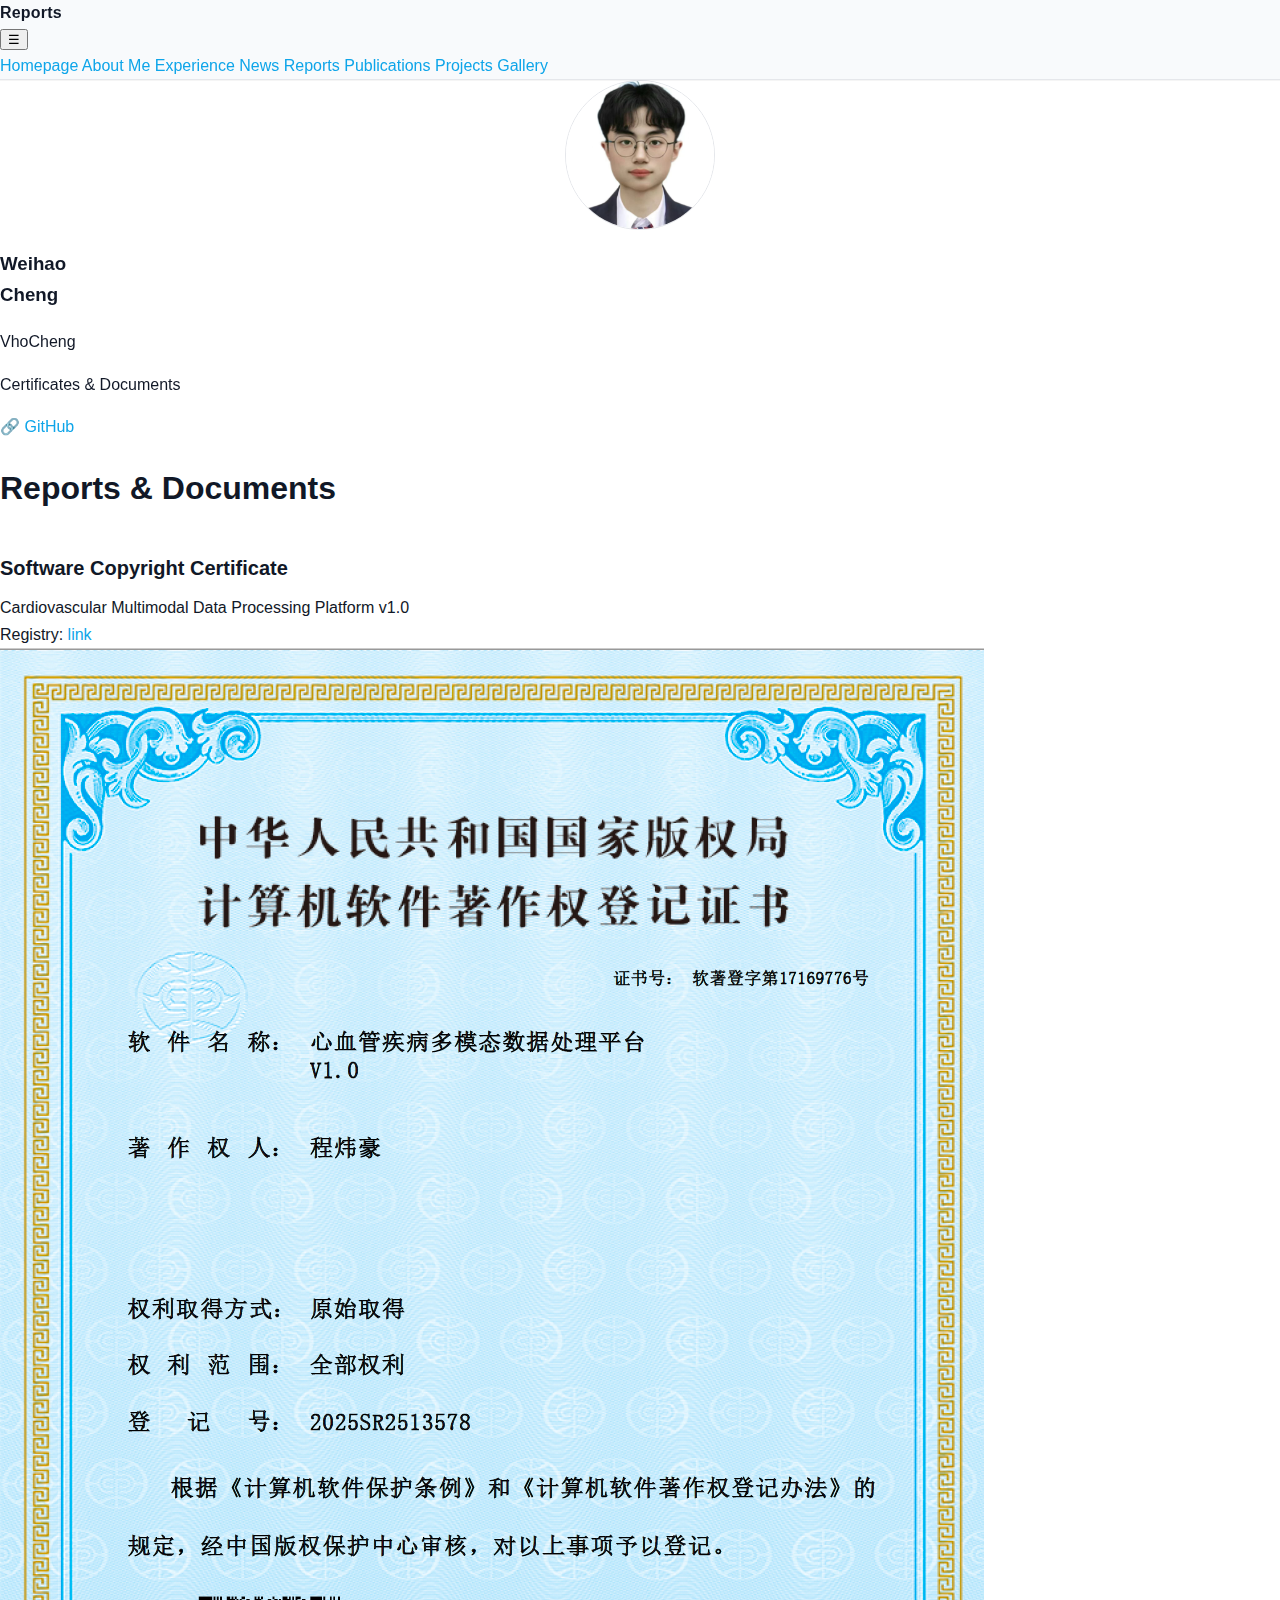
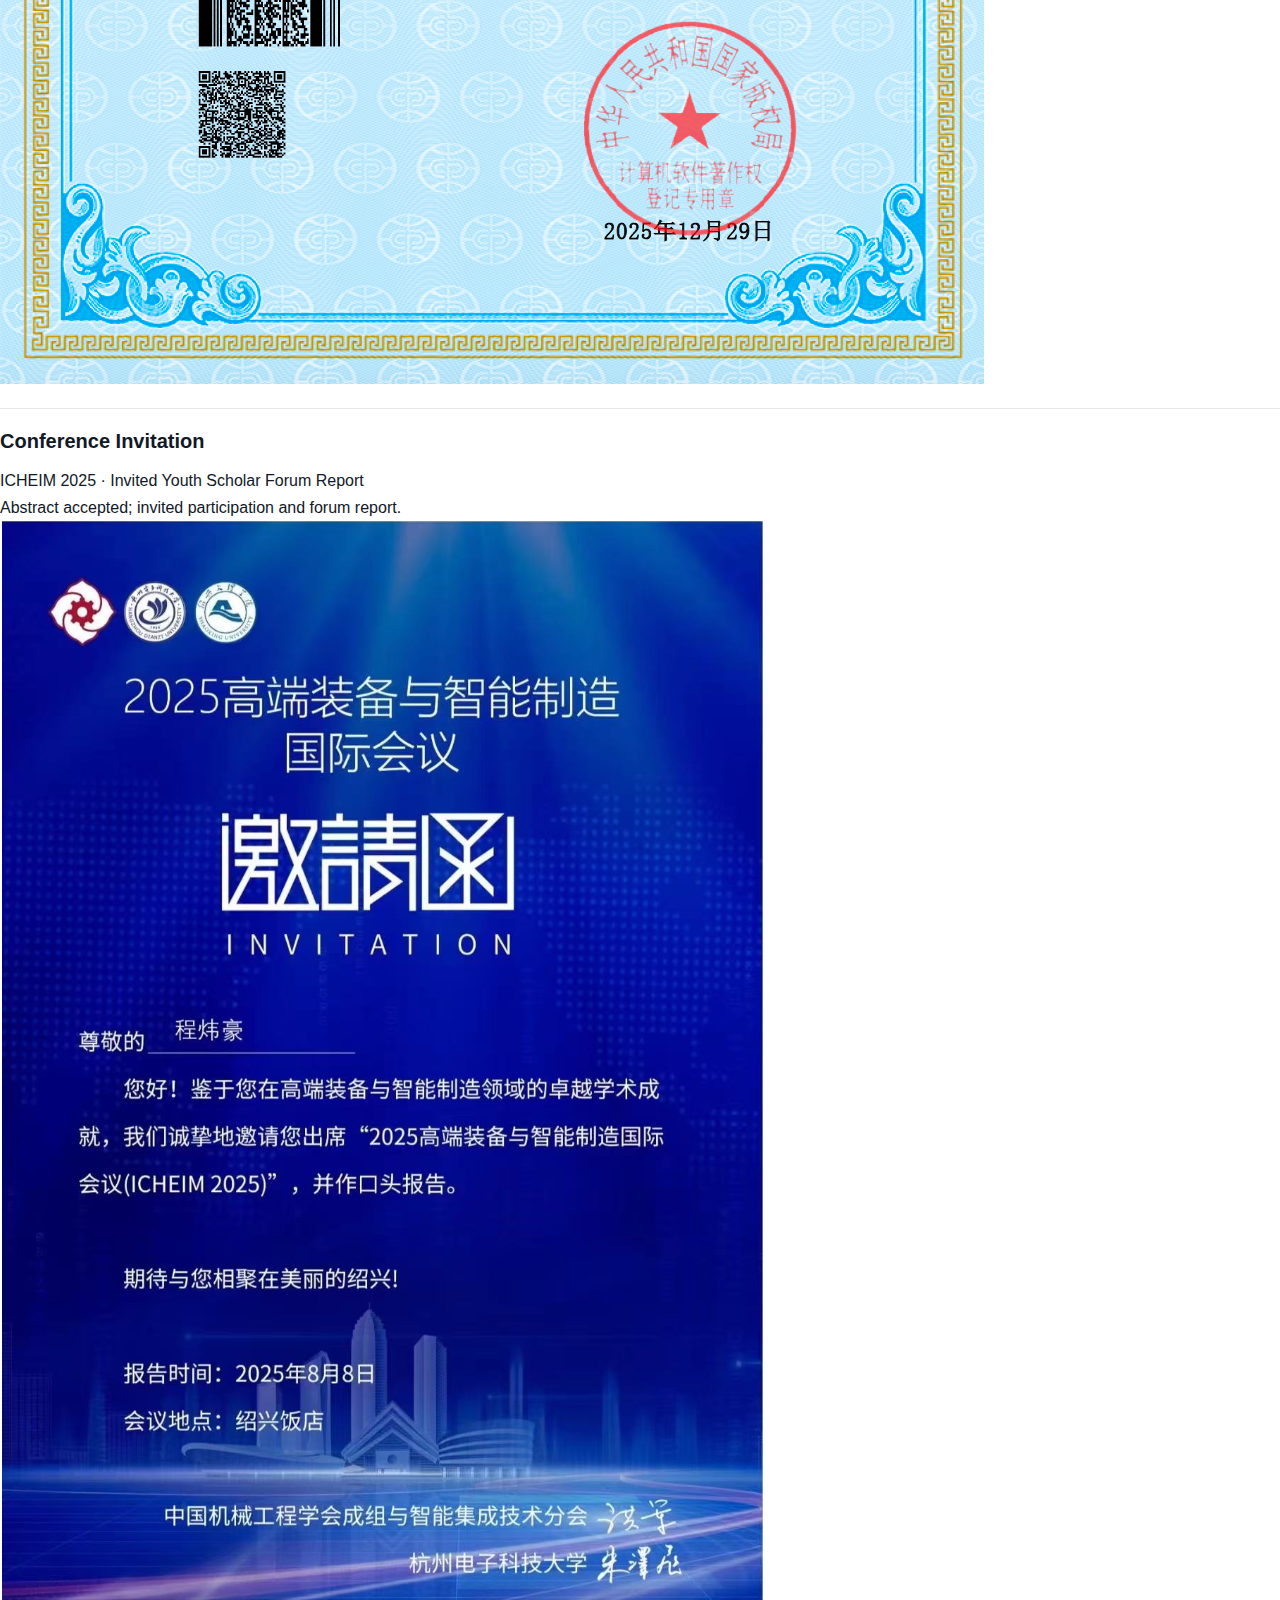
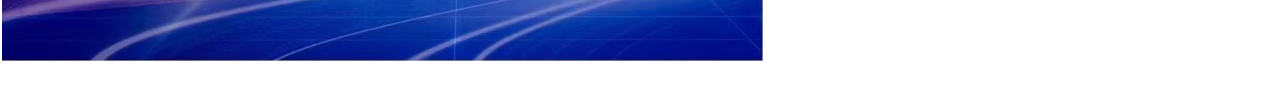
<file: reports.html>
<!doctype html>
<html lang="en">
<head>
  <meta charset="utf-8" />
  <meta name="viewport" content="width=device-width,initial-scale=1" />
  <title>Reports · Weihao Cheng</title>
  <link rel="stylesheet" href="assets/style.css" />
  <script src="assets/site.js"></script>
</head>
<body>

<div class="topbar">
  <div class="inner">
    <div class="brand">Reports</div>
    <button class="menuBtn" onclick="toggleMenu()">☰</button>
    <div class="navlinks" id="navlinks">
      <a href="index.html">Homepage</a>
      <a href="about.html">About Me</a>
      <a href="internships.html">Experience</a>
      <a href="news.html">News</a>
      <a class="active" href="reports.html">Reports</a>
      <a href="publications.html">Publications</a>
      <a href="projects.html">Projects</a>
      <a href="#gallery">Gallery</a>
    </div>
  </div>
</div>

<div class="wrap">
  <aside class="sidebar">
    <img class="avatar" src="assets/avatar.jpg" alt="avatar" />
    <h3 class="name">Weihao<br/>Cheng</h3>
    <div class="handle">VhoCheng</div>
    <p class="bio">Certificates & Documents</p>
    <div class="meta">
      <div class="row">🔗 <a href="https://github.com/VhoCheng" target="_blank" rel="noreferrer">GitHub</a></div>
    </div>
  </aside>

  <main class="main">
    <h1>Reports & Documents</h1>

    <div class="section">
      <h2>Software Copyright Certificate</h2>
      <div class="item">
        <div class="title">Cardiovascular Multimodal Data Processing Platform v1.0</div>
        <div class="desc">
          Registry:
          <a href="https://register.ccopyright.com.cn/accountDetails.html?flowNumber=2025R11L3100631&current=soft_register&time=1770454641189" target="_blank" rel="noreferrer">link</a>
        </div>
        <img class="cardimg" src="assets/cert_software_copyright.png" alt="Software copyright certificate" />
      </div>
    </div>

    <div class="section">
      <h2>Conference Invitation</h2>
      <div class="item">
        <div class="title">ICHEIM 2025 · Invited Youth Scholar Forum Report</div>
        <div class="desc">Abstract accepted; invited participation and forum report.</div>
        <img class="cardimg" src="assets/icheim_invitation.jpg" alt="ICHEIM invitation" />
      </div>
    </div>

  </main>
</div>

</body>
</html>
</file>
<file: assets/style.css>
:root{
  --bg:#ffffff;
  --text:#111827;
  --muted:#6b7280;
  --border:#e5e7eb;
  --link:#0ea5e9;
  --nav:#f8fafc;
  --shadow: 0 1px 0 rgba(0,0,0,.04);
}

*{box-sizing:border-box}
html,body{margin:0;padding:0}
body{
  font-family:-apple-system,BlinkMacSystemFont,"Segoe UI",Inter,Roboto,Arial,"Noto Sans",sans-serif;
  color:var(--text);
  background:var(--bg);
  line-height:1.65;
}

a{color:var(--link);text-decoration:none}
a:hover{text-decoration:underline}

/* top nav like huangwei-chen */
.topbar{
  position:sticky; top:0; z-index:50;
  background:var(--nav);
  border-bottom:1px solid var(--border);
  box-shadow: var(--shadow);
}
.nav-inner{
  max-width:1120px;
  margin:0 auto;
  padding:10px 16px;
  display:flex;
  align-items:center;
  justify-content:space-between;
}
.brand{
  font-weight:900;
  letter-spacing:.2px;
}
.nav{
  display:flex;
  gap:18px;
  flex-wrap:wrap;
  justify-content:flex-end;
}
.nav a{
  color:#6b7280;
  font-weight:700;
  padding:6px 2px;
}
.nav a:hover{color:#111827}

/* two-column layout */
.container{
  max-width:1120px;
  margin:0 auto;
  padding:22px 16px 70px;
  display:grid;
  grid-template-columns: 280px 1fr;
  gap:26px;
}

/* left sidebar */
.sidebar{
  position:sticky;
  top:76px;
  align-self:start;
}
.profile{
  border:1px solid var(--border);
  border-radius:16px;
  padding:18px;
  background:white;
}

.avatar{
  width:150px;
  height:150px;
  border-radius:50%;
  object-fit:cover;
  border:1px solid var(--border);
  display:block;
  margin:0 auto 14px;
}
.sidebar h1{
  margin:0;
  text-align:center;
  font-size:30px;
  font-weight:950;
}
.tagline{
  margin:10px 0 12px;
  text-align:center;
  color:var(--muted);
  font-style:italic;
}

.info{
  list-style:none;
  padding:12px 0 0;
  margin:0;
  border-top:1px solid var(--border);
}
.info li{
  margin:10px 0;
  color:#111827;
}
.info li span{color:var(--muted)}

/* right content */
.content{
  min-width:0;
}
.section{
  padding:16px 0;
  border-bottom:1px solid var(--border);
}
.section:last-child{border-bottom:none}
.section h2{
  margin:0 0 10px;
  font-size:20px;
  font-weight:900;
}
.section p{margin:8px 0}
.section ul{margin:8px 0 0; padding-left:18px}
.section li{margin:8px 0}

.pub-list li{
  margin:10px 0;
}

/* anchor jump offset (avoid being covered by sticky nav) */
section[id]{scroll-margin-top:80px}

/* responsive */
@media (max-width: 950px){
  .container{grid-template-columns:1fr}
  .sidebar{position:relative; top:0}
  .nav{justify-content:flex-start}
}

/* ===== Photo Gallery ===== */

.gallery{
display:grid;
grid-template-columns:repeat(auto-fit,minmax(200px,1fr));
gap:16px;
margin-top:20px;
}

.gallery img{
width:100%;
border-radius:10px;
transition:transform 0.25s ease, box-shadow 0.25s ease;
cursor:pointer;
}

.gallery img:hover{
transform:scale(1.05);
box-shadow:0 10px 25px rgba(0,0,0,0.2);
}
</file>
